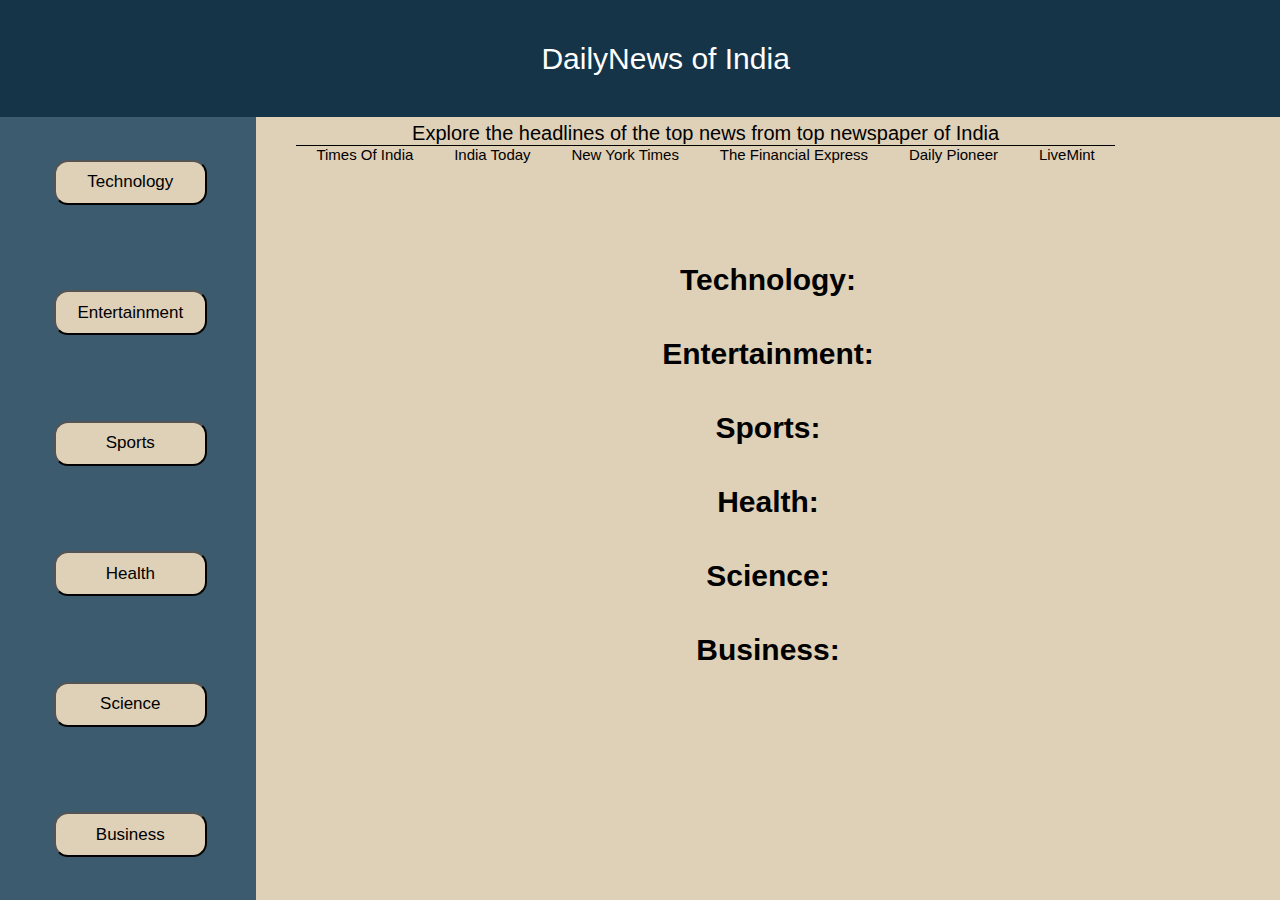
<file: Minor_Project/NewPaper Website/index.html>
<!DOCTYPE html>
<html lang="en">
<head>
    <meta charset="UTF-8">
    <meta name="viewport" content="width=device-width, initial-scale=1.0">
    <title>NewsPaper Website</title>
    <link rel="stylesheet" href="./index.css">
    <link rel="stylesheet" href="https://cdnjs.cloudflare.com/ajax/libs/font-awesome/6.5.2/css/all.min.css" integrity="sha512-SnH5WK+bZxgPHs44uWIX+LLJAJ9/2PkPKZ5QiAj6Ta86w+fsb2TkcmfRyVX3pBnMFcV7oQPJkl9QevSCWr3W6A==" crossorigin="anonymous" referrerpolicy="no-referrer" />
</head>
<body>
    <header>
        <section class="logo_section">
            <i class="fa-solid fa-hand-fist"></i>
        </section>
        <section class="title_section">
            <h1>DailyNews of India</h1>
        </section>
    </header>
    <section id="main_container">
        <aside>
            <a href="#technology"><button>Technology</button></a>
            <a href="#entertainment"><button>Entertainment</button></a>
            <a href="#sports"><button>Sports</button></a>
            <a href="#health"><button>Health</button></a>
            <a href="#science"><button>Science</button></a>
            <a href="#business"><button>Business</button></a>
        </aside>
        <section id="display_container">
            <div>
                <h4 id="head">Explore the headlines of the top news from top newspaper of India</h4>
                <ul>
                    <li>Times Of India</li>
                    <li>India Today</li>
                    <li>New York Times</li>
                    <li>The Financial Express</li>
                    <li>Daily Pioneer</li>
                    <li>LiveMint</li>
                </ul>
            </div>
            <section id="headlines"></section>
            <section id="technology" class="styles">
                <h1 id = topic>Technology:</h1>
            </section>
            <section id="entertainment" class="styles">
                <h1 id = topic>Entertainment:</h1>
            </section>
            <section id="sports" class="styles">
                <h1 id = topic>Sports: </h1>
            </section>
            <section id="health" class="styles">
                <h1 id = topic>Health:</h1>
            </section>
            <section id="science" class="styles">
                <h1 id = topic>Science:</h1>
            </section>
            <section id="business" class="styles">
                <h1 id = topic>Business:</h1>
            </section>
        </section>
    </section>
    <script src="./index.js"></script>
</body>
</html>
</file>
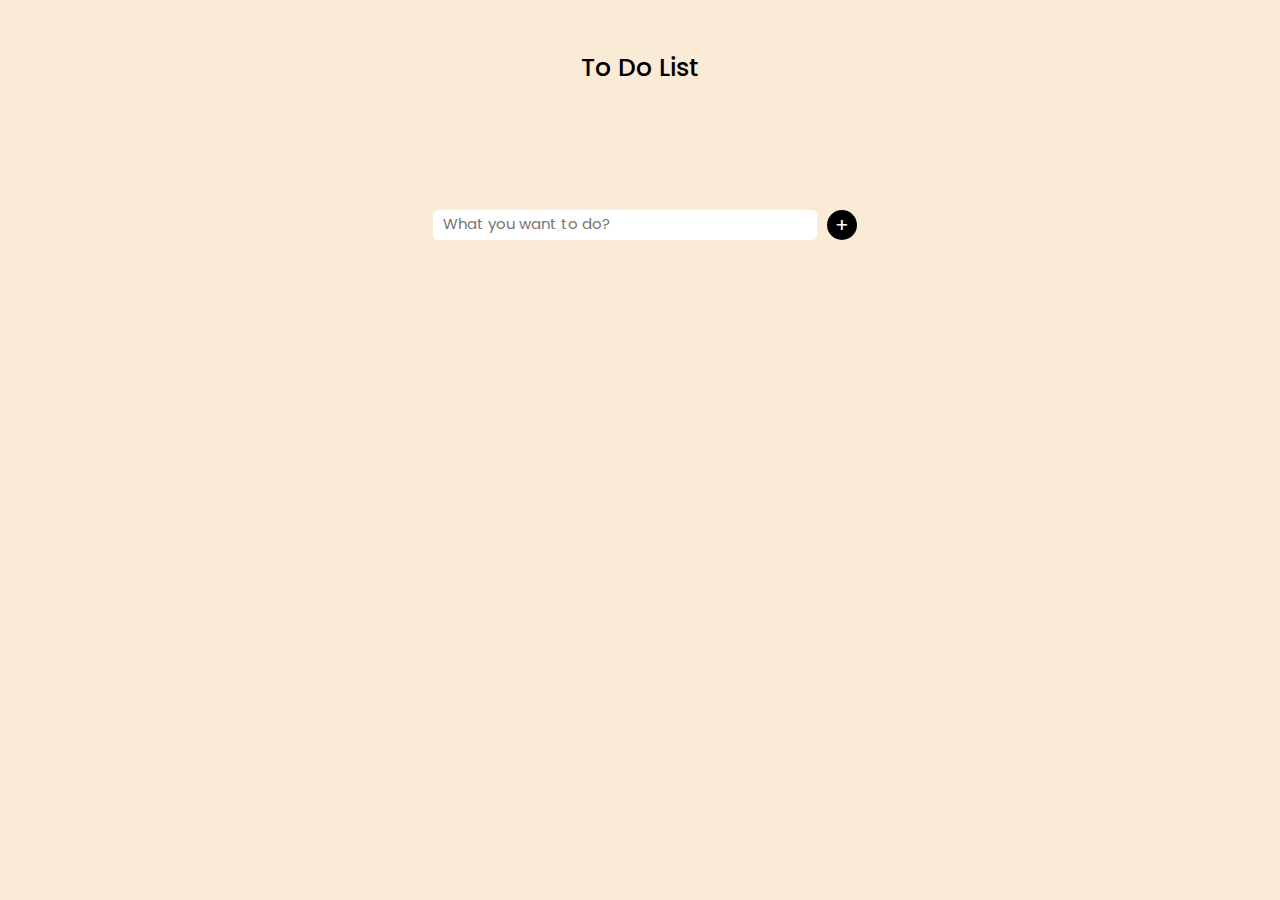
<file: Minor_Project/T0_Do-List/index.html>
<!DOCTYPE html>
<html lang="en">
<head>
    <meta charset="UTF-8">
    <meta name="viewport" content="width=device-width, initial-scale=1.0">
    <title>To Do List</title>
    <link rel="stylesheet" href="./index.css" >
    <link rel="stylesheet" href="https://cdnjs.cloudflare.com/ajax/libs/font-awesome/6.5.2/css/all.min.css" integrity="sha512-SnH5WK+bZxgPHs44uWIX+LLJAJ9/2PkPKZ5QiAj6Ta86w+fsb2TkcmfRyVX3pBnMFcV7oQPJkl9QevSCWr3W6A==" crossorigin="anonymous" referrerpolicy="no-referrer" />

</head>
<body>
    <header>
        <h1 id="heading">To Do List</h1>
    </header>
    <form action="">
       <input type="text" id = "text" value="" placeholder="What you want to do?">
        <button id = "submit">+</button>
        
    </form>
    <section id="last-cont">

    </section>
    <script src ="./index.js"></script>  
</body>
</html>
</file>
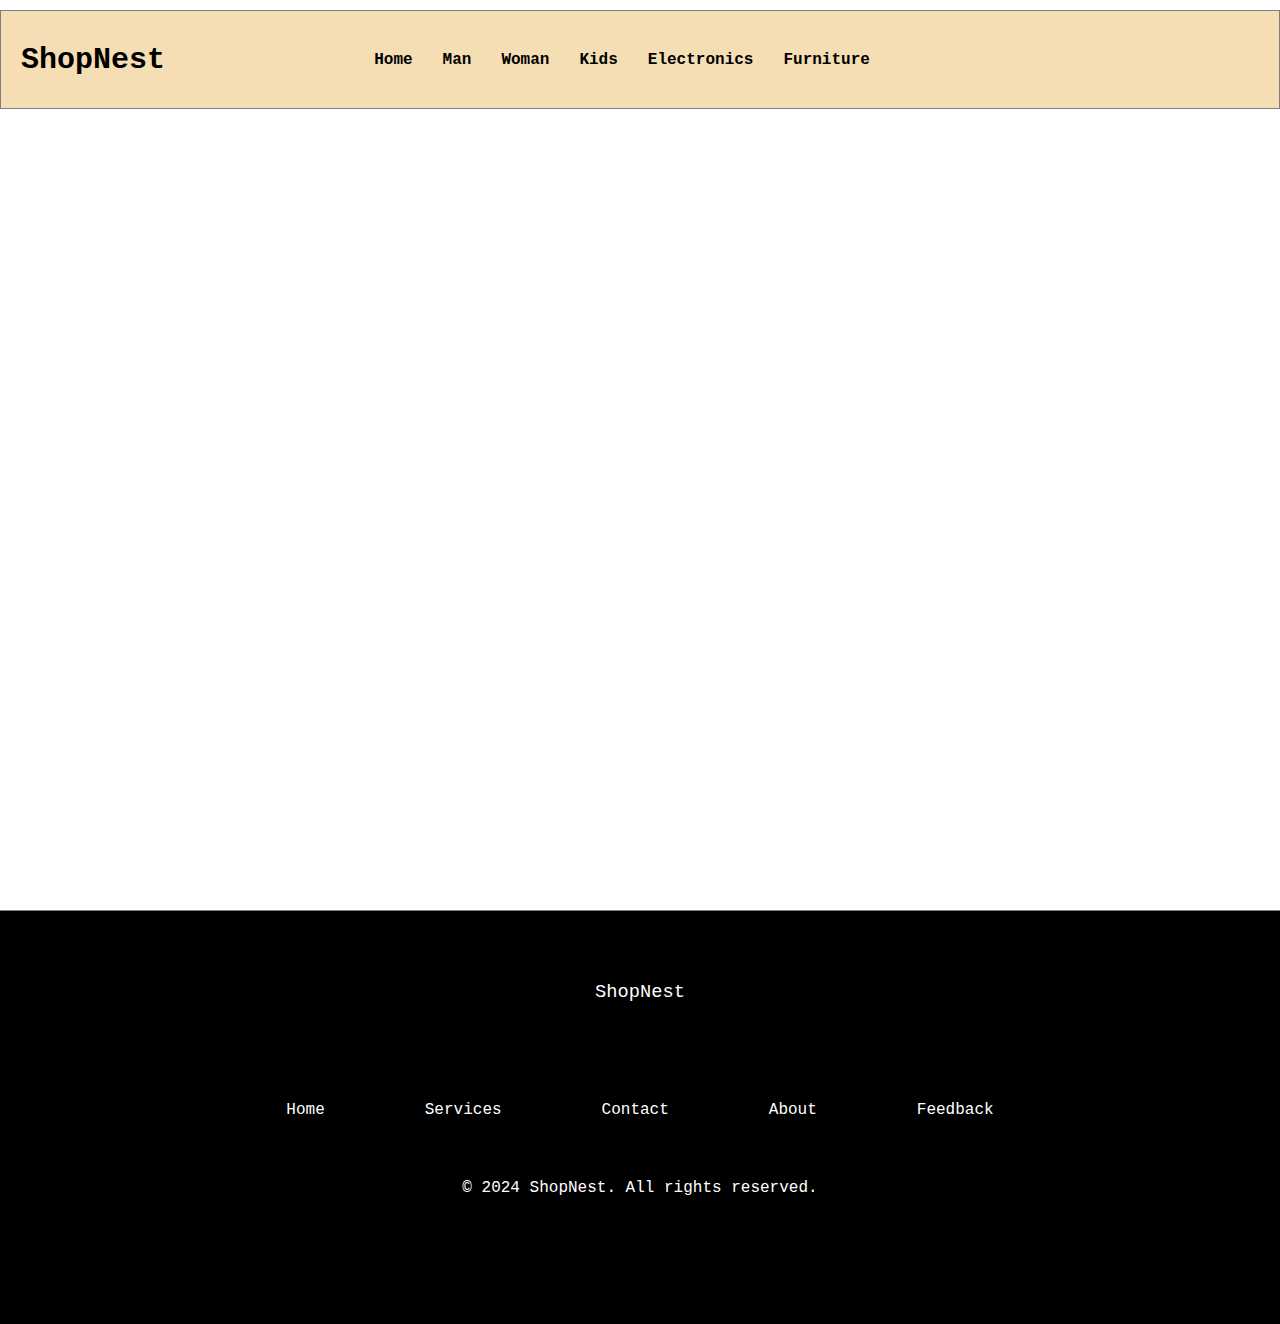
<file: Major_project/E-commerce/CartPage/cart.html>
<!DOCTYPE html>
<html lang="en">
<head>
    <meta charset="UTF-8">
    <meta name="viewport" content="width=device-width, initial-scale=1.0">
    <link rel="stylesheet" href="https://cdnjs.cloudflare.com/ajax/libs/font-awesome/6.5.2/css/all.min.css" integrity="sha512-SnH5WK+bZxgPHs44uWIX+LLJAJ9/2PkPKZ5QiAj6Ta86w+fsb2TkcmfRyVX3pBnMFcV7oQPJkl9QevSCWr3W6A==" crossorigin="anonymous" referrerpolicy="no-referrer" />
    <title>ShopNest</title>
    <link rel="stylesheet" href="../Home_Page/home.css">
</head>
<body>
    <nav>
        <h1>ShopNest</h1>
        <ul>
            <li><a href="../Home_Page/home.html">Home</a></li>
            <li><a href="#">Man</a></li>
            <li><a href="#">Woman</a></li>
            <li><a href="#">Kids</a></li>
            <li><a href="#">Electronics</a></li>
            <li><a href="#">Furniture</a></li>
        </ul>
        <div class="icons">
            <a href="../WIshlist/wishlist.html"><i class="fa-solid fa-heart" id="icon1"></i></a>
           <a href="../CartPage/cart.html"><i class="fa-solid fa-cart-shopping" id="icon" ></i></a> 
            <a href=""><i class="fa-solid fa-user" id="prfl"></i></a>
        </div>
    </nav>
    <section id ="main-block"></section>

    <footer>
        <div class="footer-content">
            <h3>ShopNest</h3>
            <div class="social-icons">
                <a href="#"><i class="fab fa-facebook-f"></i></a>
                <a href="#"><i class="fab fa-twitter"></i></a>
                <a href="#"><i class="fab fa-instagram"></i></a>
                <a href="#"><i class="fab fa-linkedin-in"></i></a>
            </div>

            <ul>
                <li><a href="../Home_Page/home.html">Home</a></li>
                <li><a href="#">Services</a></li>
                <li><a href="#">Contact</a></li>
                <li><a href="#">About</a></li>
                <li><a href="#">Feedback</a></li>
            </ul>
            <p>&copy; 2024 ShopNest. All rights reserved.</p>
        </div>
    </footer>

    <script src="./cart.js"></script>
</body>
</html>
</file>
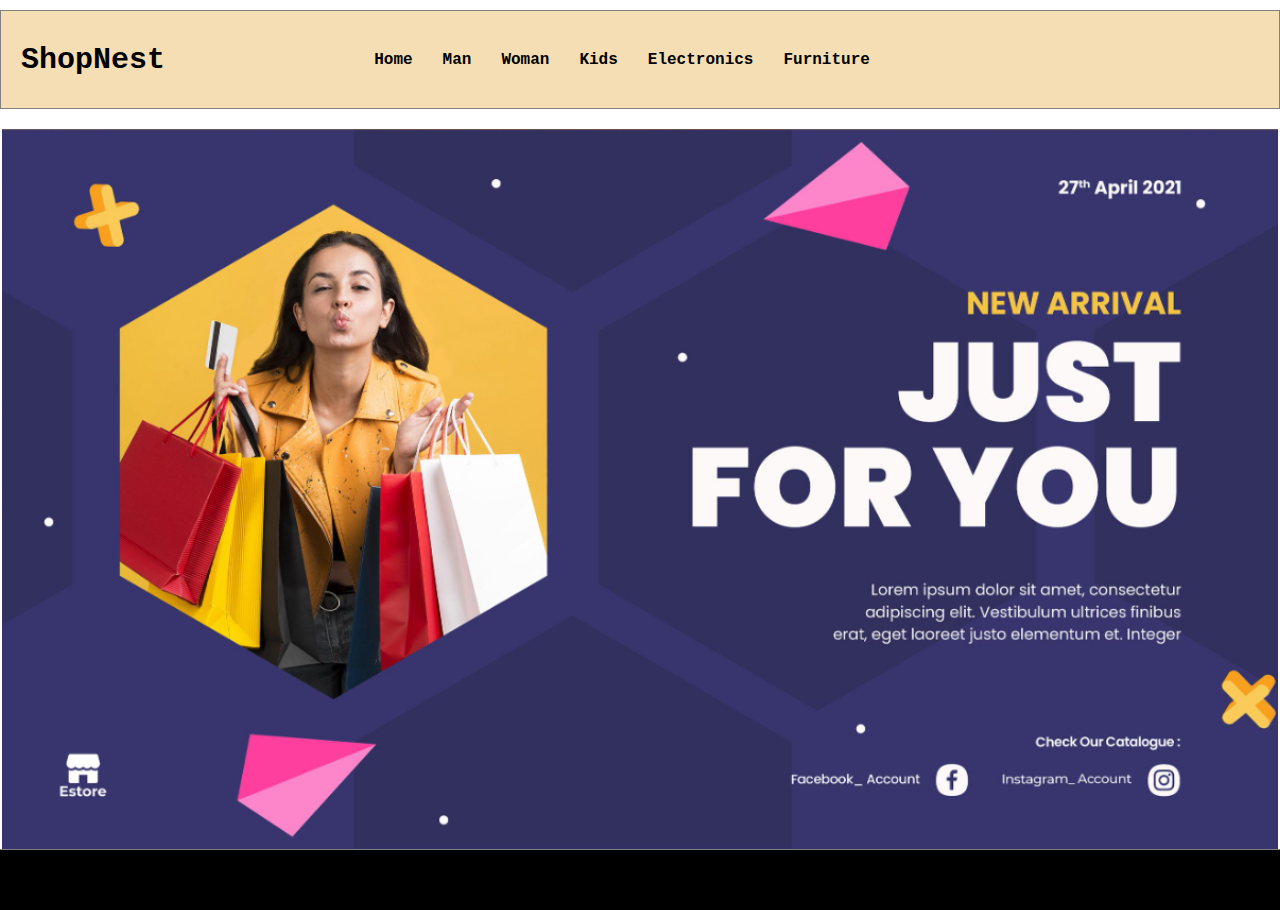
<file: Major_project/E-commerce/Home_Page/home.html>
<!DOCTYPE html>
<html lang="en">
<head>
    <meta charset="UTF-8">
    <meta name="viewport" content="width=device-width, initial-scale=1.0">
    <link rel="stylesheet" href="https://cdnjs.cloudflare.com/ajax/libs/font-awesome/6.5.2/css/all.min.css" integrity="sha512-SnH5WK+bZxgPHs44uWIX+LLJAJ9/2PkPKZ5QiAj6Ta86w+fsb2TkcmfRyVX3pBnMFcV7oQPJkl9QevSCWr3W6A==" crossorigin="anonymous" referrerpolicy="no-referrer" />
    <title>ShopNest</title>
    <link rel="stylesheet" href="./home.css">
</head>
<body>
    <nav>
        <h1>ShopNest</h1>
        <ul>
            <li><a href="../Home_Page/home.html">Home</a></li>
            <li><a href="#">Man</a></li>
            <li><a href="#">Woman</a></li>
            <li><a href="#">Kids</a></li>
            <li><a href="#">Electronics</a></li>
            <li><a href="#">Furniture</a></li>
        </ul>
        <div class="icons">
            <a href="../WIshlist/wishlist.html"><i class="fa-solid fa-heart" id="icon1"></i></a>
           <a href="../CartPage/cart.html"><i class="fa-solid fa-cart-shopping" id="icon" ></i></a> 
            <a href=""><i class="fa-solid fa-user" id="prfl"></i></a>
        </div>
        <section id="profile-block">
            <p id="close">X</p>
            <div>Hello User</div>
            <div><button id="logout">Log Out</button></div>
        </section>
    </nav>
   <section>
    <section class="ad-section">
        <img src="./add.png" alt="Ad image" id="ad-image">
    </section>
    <section id="main-block"></section>
    <section id="popup"></section>
    <footer>
        <div class="footer-content">
            <h3>ShopNest</h3>
            <div class="social-icons">
                <a href="#"><i class="fab fa-facebook-f"></i></a>
                <a href="#"><i class="fab fa-twitter"></i></a>
                <a href="#"><i class="fab fa-instagram"></i></a>
                <a href="#"><i class="fab fa-linkedin-in"></i></a>
            </div>

            <ul>
                <li><a href="../Home_Page/home.html">Home</a></li>
                <li><a href="#">Services</a></li>
                <li><a href="#">Contact</a></li>
                <li><a href="#">About</a></li>
                <li><a href="#">Feedback</a></li>
            </ul>
            <p>&copy; 2024 ShopNest. All rights reserved.</p>
        </div>
    </footer>
   </section>

    <script src="./home.js"></script>
</body>
</html>
</file>
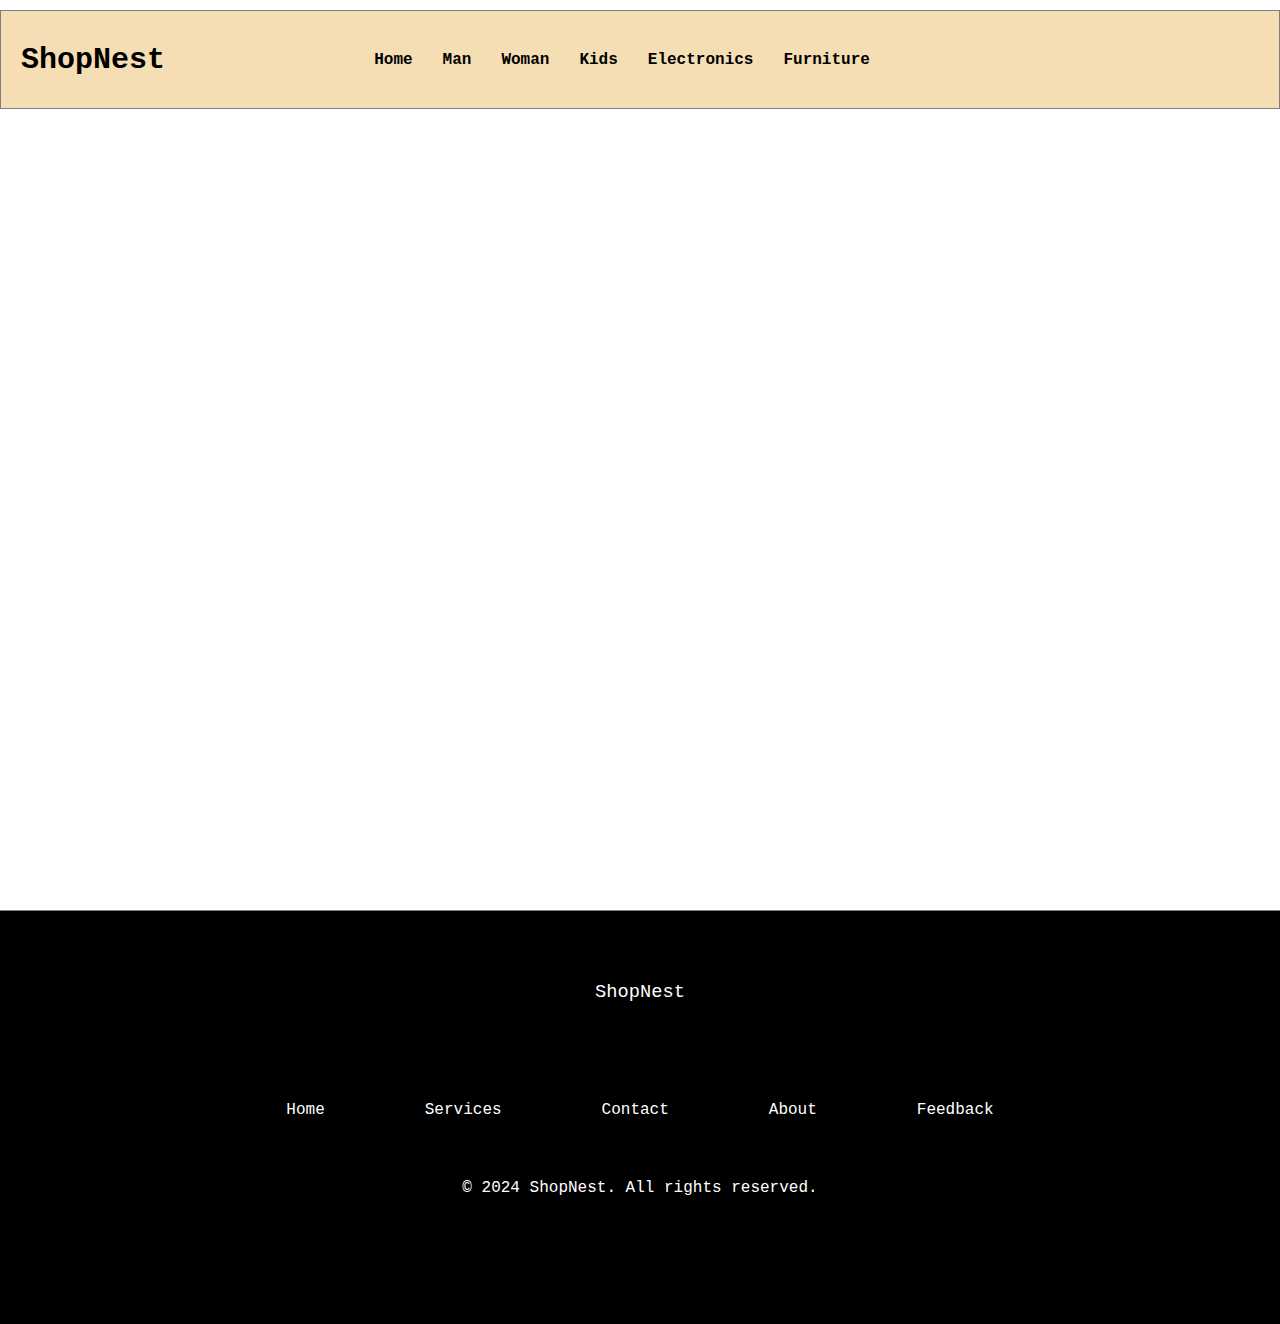
<file: Major_project/E-commerce/WIshlist/wishlist.html>
<!DOCTYPE html>
<html lang="en">
<head>
    <meta charset="UTF-8">
    <meta name="viewport" content="width=device-width, initial-scale=1.0">
    <link rel="stylesheet" href="https://cdnjs.cloudflare.com/ajax/libs/font-awesome/6.5.2/css/all.min.css" integrity="sha512-SnH5WK+bZxgPHs44uWIX+LLJAJ9/2PkPKZ5QiAj6Ta86w+fsb2TkcmfRyVX3pBnMFcV7oQPJkl9QevSCWr3W6A==" crossorigin="anonymous" referrerpolicy="no-referrer" />
    <title>ShopNest</title>
    <link rel="stylesheet" href="../Home_Page/home.css">
</head>
<body>
    <nav>
        <h1>ShopNest</h1>
        <ul>
            <li><a href="../Home_Page/home.html">Home</a></li>
            <li><a href="#">Man</a></li>
            <li><a href="#">Woman</a></li>
            <li><a href="#">Kids</a></li>
            <li><a href="#">Electronics</a></li>
            <li><a href="#">Furniture</a></li>
        </ul>
        <div class="icons">
            <a href="../WIshlist/wishlist.html"><i class="fa-solid fa-heart" id="icon1"></i></a>
           <a href="../CartPage/cart.html"><i class="fa-solid fa-cart-shopping" id="icon" ></i></a> 
            <a href=""><i class="fa-solid fa-user" id="prfl"></i></a>
        </div>
    </nav>
    <section id ="main-block"></section>

    <footer>
        <div class="footer-content">
            <h3>ShopNest</h3>
            <div class="social-icons">
                <a href="#"><i class="fab fa-facebook-f"></i></a>
                <a href="#"><i class="fab fa-twitter"></i></a>
                <a href="#"><i class="fab fa-instagram"></i></a>
                <a href="#"><i class="fab fa-linkedin-in"></i></a>
            </div>

            <ul>
                <li><a href="../Home_Page/home.html">Home</a></li>
                <li><a href="#">Services</a></li>
                <li><a href="#">Contact</a></li>
                <li><a href="#">About</a></li>
                <li><a href="#">Feedback</a></li>
            </ul>
            <p>&copy; 2024 ShopNest. All rights reserved.</p>
        </div>
    </footer>

    <script src="./wishlist.js"></script>
</body>
</html>
</file>
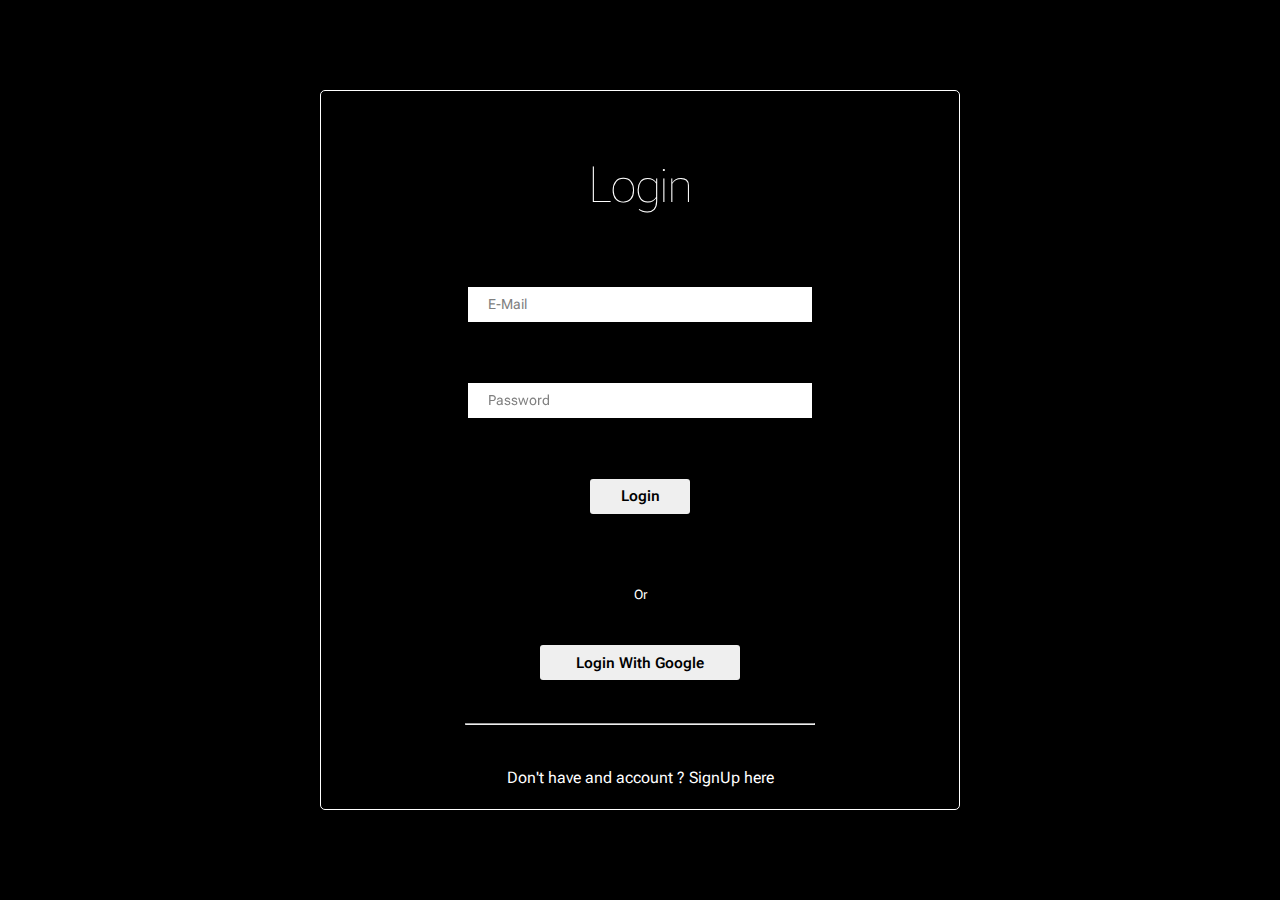
<file: Major_project/Music-Player/Signup-Login/login.html>
<!DOCTYPE html>
<html lang="en">
<head>
    <meta charset="UTF-8">
    <meta name="viewport" content="width=device-width, initial-scale=1.0">
    <title>SonicFlow</title>
    <link rel="stylesheet" href="./signup.css">
    <link rel="shortcut icon" href="../favicon_io/favicon-32x32.png" type="image/x-icon">  
    <link rel="stylesheet" href="https://cdnjs.cloudflare.com/ajax/libs/font-awesome/6.5.2/css/all.min.css" integrity="sha512-SnH5WK+bZxgPHs44uWIX+LLJAJ9/2PkPKZ5QiAj6Ta86w+fsb2TkcmfRyVX3pBnMFcV7oQPJkl9QevSCWr3W6A==" crossorigin="anonymous" referrerpolicy="no-referrer" />
</head>
<body>
    <section>
        <i class="fa-brands fa-soundcloud"></i>
        <h1>Login</h1>
        <form action="">
           <input type="email" placeholder="E-Mail" id = "email" value="">
            <input type="password" placeholder="Password" id ="password" value="">
            <button id = "login">Login</button>
        </form>
        <small>Or</small>
        <button>Login With Google</button>
        <hr>
        <b>Don't have and account ? <a href="./signup.html"> SignUp here</a></b>
    </section>
    <script src="./login.js"></script>
</body>
</html>
</file>
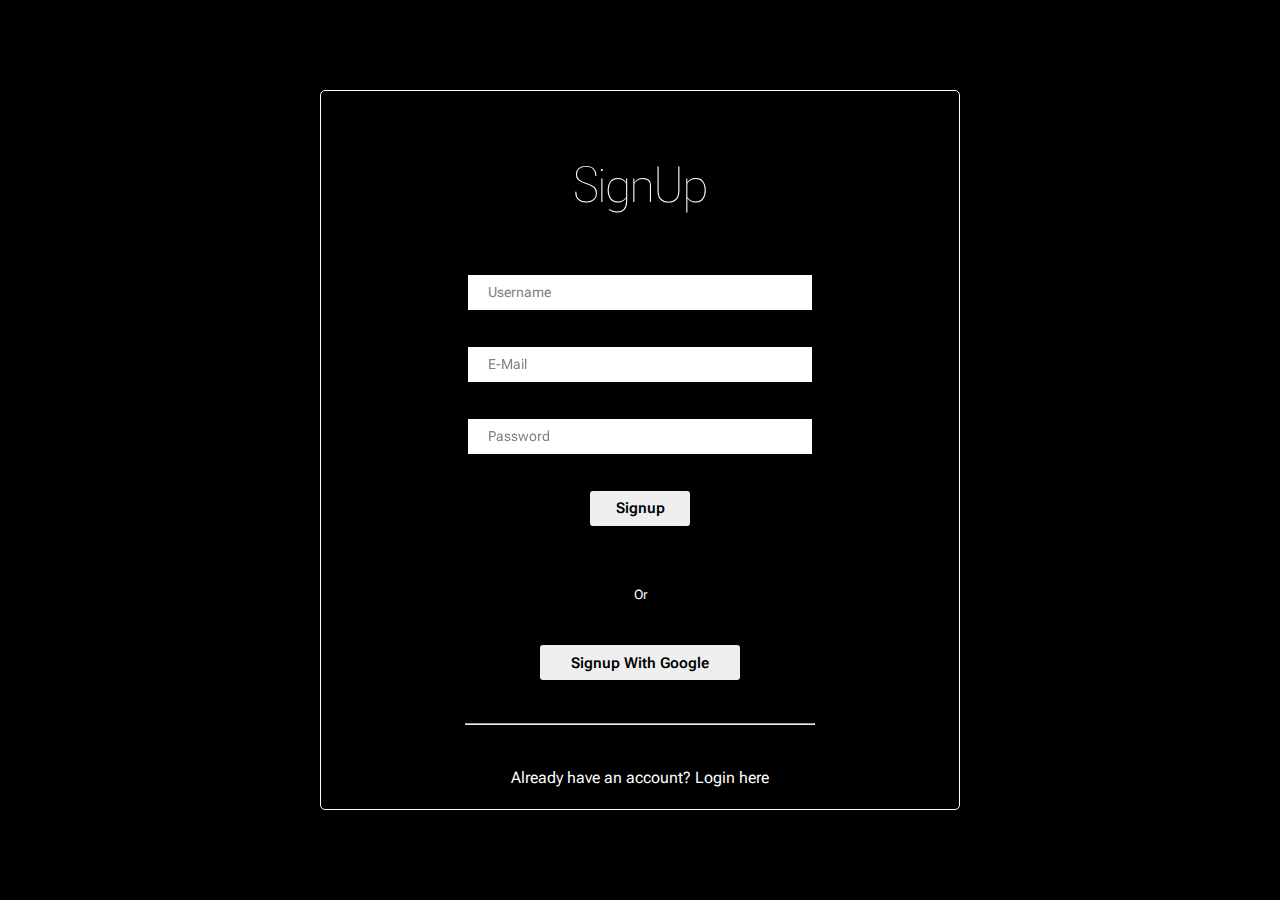
<file: Major_project/Music-Player/Signup-Login/signup.html>
<!DOCTYPE html>
<html lang="en">
<head>
    <meta charset="UTF-8">
    <meta name="viewport" content="width=device-width, initial-scale=1.0">
    <title>SonicFlow</title>
    <link rel="stylesheet" href="./signup.css">
    <link rel="shortcut icon" href="../favicon_io/favicon-32x32.png" type="image/x-icon">  
    <link rel="stylesheet" href="https://cdnjs.cloudflare.com/ajax/libs/font-awesome/6.5.2/css/all.min.css" integrity="sha512-SnH5WK+bZxgPHs44uWIX+LLJAJ9/2PkPKZ5QiAj6Ta86w+fsb2TkcmfRyVX3pBnMFcV7oQPJkl9QevSCWr3W6A==" crossorigin="anonymous" referrerpolicy="no-referrer" />
</head>
<body>
    <section>
        <i class="fa-brands fa-soundcloud"></i>
        <h1>SignUp</h1>
        <form action="">
            <input type="text" placeholder="Username" id="username">
            <input type="email" placeholder="E-Mail" id="email">
            <input type="password" placeholder="Password" id="password">
            <button id="signup">Signup</button>
        </form>
        <small>Or</small>
        <button>Signup With Google</button>
        <hr>
        <b>Already have an account? <a href="./login.html">Login here</a></b>
    </section>
    <script src="./signup.js"></script>
</body>
</html>
</file>
<file: Minor_Project/NewPaper Website/index.css>
* {
    margin: 0;
    padding: 0;
    box-sizing: border-box;
    font-family: Arial, Helvetica, sans-serif;
}
body {
    height: 100vh;
    width: 100vw;
    
}
header {
    height: 13vh;
    width: 100vw;
    background-color:#153448;
    display: flex;
}
#main_container {
    height: 87vh;
    width: 100%;
    display: flex;
    background-color: #DFD0B8;
}
aside {
    height: 87vh;
    width: 20%;
    display: flex;
    flex-direction: column;
    align-items: center;
    justify-content: space-around;   
    background-color: #3C5B6F;
}

aside > a > button {
    width: 12vw;
    height: 45px;
    font-size: 17px;
    margin-left: 1.5%;
    background-color: #DFD0B8;
    color: black;
    border-radius: 14px;
    border: 2px solid 3C5B6F;
    transition: 300ms;
}

aside > a > button:hover {
    background-color: #153448;
    color: white;
    cursor: pointer;
}

#display_container {
    height: 87vh;
    width: 80%;
    overflow: auto;
}
#branch_info {
    height: 15vh;
    width: 100%;
    overflow: auto;
}

section > section > div:last-child {
    width: 100%;
}

.logo_section {
    width: 20%;
    height: 100%;
    display: flex;
    justify-content: center;
    align-items: center;
}

.logo_section > i {
    color: white;
    font-size: 27px;
}
.title_section {
    width: 80%;
    height: 100%;
    display: flex;
    align-items: center;
    justify-content: center;
}
.title_section > h1 {
    color: white;
    font-size: 30px;
    font-weight: 300;
    padding-right: 20%;
}

#head {
    height: 50%;
    width: 80%;
    font-size: 20px;
    font-weight: 300;
    border-bottom: 1px solid;
    text-align: center;
    margin-top: 5px;
    margin-left: 40px;
}

ul {
    width: 80%;
    height: 50%;
    list-style: none;
    display: flex;
    font-size: 15px;
    align-items: center;
    justify-content: space-around;
    margin-left: 40px;
}


#headlines {
    width: 100%;
    display: flex;
    flex-wrap: wrap;
    gap: 20px;
    padding: 20px;
    margin-top: 40px;
    margin-left: 4%;
}

#headlines > div {
    width: 40%;
    background-size: 100%;
    background-position: center;
    padding: 20px;
    color: white;
    display: flex;
    align-items: center;
    border-radius: 10px;
    position: relative;
    height: 30vh; 
}

#headlines > div::before {
    content: "";
    position: absolute;
    top: 0;
    left: 0;
    width: 100%;
    height: 100%;
    background: rgba(11, 11, 11, 0.5);
    border-radius: 10px;
    z-index: 0;
}

#headlines > div > h2 {
    position: relative;
    z-index: 1;
    margin: 0;
    font-size: 18px;
}



.styles {
    width: 100%;
    display: flex;
    background-position: center;
    flex-direction: column;
    align-items: center;
    padding: 20px;
}

.styles > h1{
    font-size: 30px;
}

.styles > div {
    width: 85%;
    max-width: 900px;
    height: 25%; 
    box-shadow: 0px 0px 10px lightgray;
    background-color: #948979;
    
    margin: 20px 0;
    padding: 20px;
    display: flex;
    flex-direction: column;
    align-items: center;
    justify-content: space-around;
    border-radius: 10px; 
}

.styles > div > h3 {
    font-size: 18px;
    font-weight: 600;
    text-align: center;
    margin-bottom: 20px; 
    color: wheat; 
}

.styles > div > img {
    width: 100%;
    height: 60%;
    object-fit: cover; /* Ensure the image covers the area without stretching */
    margin-bottom: 15px; 
    border-radius: 10px; 
}

.styles > div > p {
    font-size: 14px;
    text-align: center;
    color: wheat;  
    margin-bottom: 20px; 
    line-height: 1.4; 
}

.styles > div > a > button {
    font-size: 14px;
    padding: 10px 20px;
    color: white;
    background-color: #3C5B6F;
    border: none;
    border-radius: 5px;
    cursor: pointer;
    transition: background-color 0.3s;
}
</file>
<file: Minor_Project/T0_Do-List/index.css>
/*index.css*/
@import url('https://fonts.googleapis.com/css2?family=Poppins:ital,wght@0,100;0,200;0,300;0,400;0,500;0,600;0,700;0,800;0,900;1,100;1,200;1,300;1,400;1,500;1,600;1,700;1,800;1,900&display=swap');



*{
    margin: 0;
    padding: 0;
    box-sizing: border-box;
    font-family: "Poppins", sans-serif;
    font-weight: 100;
}

body{
    background-color:antiquewhite;
    height: 100vh;
    width: 100vw;
}
header{
    height: 15vh;
    width: 100vw;
    display: flex;
    align-items: center;
    justify-content: center;

}

header>h1{
    font-weight: 500;
    font-size: 25px;
}
form{
    height: 20vh;
    width: 100%;
    display: flex;
    align-items: center;
    justify-content: center;
    
}

form>input{
    height: 30px;
    width: 30%;
    margin: 10px;
    border-radius: 5px;
    border: none ;
    padding-left: 10px;
}


form>::placeholder{
    font-size: 15px;
    font-weight: 400;

}

form>input:focus{
    outline: none ;
    font-size: 16px;
    font-weight: 500;
}

form>button{
    width: 30px;
    height: 30px;
    border-radius: 100%;
    border: none ;
    background-color: black;
    color: white ;
    font-size: 20px;
    font-weight: 400;
}

#last-cont{
    width: 100vw;
    height: 65vh;
    display: flex;
    flex-direction: column;
    align-items: center;
}

#last-cont>div{
    height: 40px;
    width:38%;
    border-bottom: 1px solid black;
    margin: 10px;
    display: flex;
    align-items: center;
    justify-content: space-between;
    padding: 12px;
    

}

#last-cont>div>p{
    font-weight: 400;
    font-size: 15px;
   
}


#last-cont>div>div{
    width: 20%;
    display: flex;
    align-items: center;
    justify-content: space-around;
    font-size: 15px;

}
</file>
<file: Major_project/E-commerce/Home_Page/home.css>
* {
    margin: 0;
    padding: 0;
    font-family: 'Courier New', Courier, monospace;
    box-sizing: border-box;
}

body {
    height: 100vh;
    width: 100vw;
    overflow: hidden;
}

body > section {
    height: calc(100vh - 11vh);
    width: 100%;
    overflow: auto;
}

nav {
    height: 11vh;
    min-height: 60px;
    width: 100%;
    display: flex;
    margin-top: 10px;
    background-color: wheat;
    border: 0.5px solid gray;
    align-items: center;
    justify-content: space-between;
    padding: 10px 20px;
    position: sticky;
    top: 0;
    z-index: 1;
}

nav > h1 {
    font-size: 30px;
    font-weight: 900;
}

ul {
    display: flex;
    list-style: none;
    padding: 0;
}

ul li {
    margin: 0 15px;
}

nav a {
    color: black;
    text-decoration: none;
    font-weight: 600;
}

.icons {
    display: flex;
    align-items: center;
}

.icons i {
    font-size: 20px;
    color: black;
    margin-left: 20px;
}

#icon1:hover {
    color: pink;
}

.ad-section {
    height: 80vh;
    width: 100%;
    margin-top: 20px;
    display: flex;
    align-items: center;
    justify-content: center;
}

#ad-image {
    height: 100%;
    max-width: 100%;
    object-fit: contain;
}

#main-block {
    width: 100%;
    display: flex;
    flex-wrap: wrap;
    justify-content: space-around;
}

#main-block > div {
    width: 27%;
    height: 470px;
    box-shadow: 0px 0px 2px lightgray;
    margin: 8px;
    display: flex;
    align-items: center;
    justify-content: space-around;
    flex-direction: column;
    padding: 15px;
}

#main-block > div > img {
    height: 40%;
    width: 40%;
}

#main-block > div > h2 {
    text-align: center;
    font-size: 18px;
    font-weight: 400;
}

#main-block > div > div > button {
    width: 90px;
    height: 40px;
    background-color: black;
    color: white;
    border: none;
    border-radius: 4px;
    font-size: 14px;
    font-weight: 400;
    transition: 300ms all;
}

#main-block > div > div > button:hover {
    background-color: transparent;
    color: black;
    border: 1px solid;
}

footer {
    width: 100%;
    height: 46vh;
    background-color: black;
    color: white;
    border-top: 0.5px solid gray;
    padding: 50px 0;
    text-align: center;
}

.footer-content {
    display: flex;
    flex-direction: column;
    align-items: center;
    padding: 20px;
}

.footer-content h3 {
    margin-bottom: 40px;
    font-weight: 200;
}

.footer-content ul {
    list-style: none;
    display: flex;
    gap: 20px;
    margin-bottom: 20px;
    padding: 20px;
}

.footer-content ul li {
    padding: 20px;
    margin: 0;
}

.footer-content ul li a {
    color: white;
    text-decoration: none;
    padding: 20px;
}

i {
    color: white;
    padding-inline: 20px;
}

#popup {
    position: fixed;
    top: 0;
    left: 0;
    width: 100vw;
    height: 100vh;
    background-color: rgba(0, 0, 0, 0.5);
    display: none;
    
    z-index: 2;
    
}

.popupactive {
    display: flex;
    justify-content: center;
    align-items: center;
}

.popup {
    width: 50%;
    height: 90%;
    background-color: white;
    display: flex;
    flex-direction: column;
    align-items: center;
    justify-content: space-around;
    border-radius: 10px;
    padding: 20px;
}

.popup > img {
    width: 20%;
    height: 200px;
}

.popup > h2, .popup > p, .popup > b {
    text-align: center;
    font-weight: 700;
    line-height: 1.5em;
}

.popup > button {
    width: 20%;
    height: 40px;
    background-color: black;
    color: white;
    border: none;
    border-radius: 4px;
    font-size: 14px;
    font-weight: 400;
    transition: 300ms all;
}

.popup > button:hover {
    background-color: transparent;
    color: black;
    border: 1px solid;
}

#profile-block{
    width: 200px;
    height: 200px;
    display: none;
    position: fixed;
    top: 11vh;
    right: 0;
    background-color: rgb(202, 202, 202);
    align-items: center;
    justify-content: space-around;
    flex-direction: column;
}
#profile-block>div{
    font-weight: 400;
    font-size: 20px;
}
#profile-block>div>button{
    width: 100px;
    height: 40px;
    background-color: black;
    color: white;
    border: none;
    border-radius: 4px;
    font-size: 14px;
    font-weight: 400;
    transition: 300ms all;
}

#profile-block>div>button:hover {
    background-color: transparent;
    color: black;
    border: 1px solid;
}
#close{
    width: 19px;
    height: 20px;
    color: white;
    padding: 2px;
    font-size: 22px;
    border-radius: 100%;
    background-color: black;
    font-weight: 400;
    position: relative;
    left: 70px;

}

#close:hover{
    background-color: white !important;
    color: black !important;
    cursor: pointer;
}
</file>
<file: Major_project/Music-Player/Signup-Login/signup.css>
@import url('https://fonts.googleapis.com/css2?family=Righteous&family=Roboto+Flex:opsz,wght@8..144,100..1000&display=swap');

*{
    margin: 0;
    padding: 0;
    box-sizing: border-box;
    font-family: "Roboto Flex", sans-serif;
}

body {
    height: 100vh;
    width: 100vw;
    display: flex;
    align-items: center;
    justify-content: center;
    background-color: black;
    color: white;
    
}

body>section{
    height: 80%;
    width: 50%;
    display: flex;
    align-items: center ;
    justify-content: space-around;
    flex-direction: column;
    border: 1px solid;
    border-radius: 5px;
}

body>section>i{
    font-size: 50px;
}

body>section>h1{
    font-size: 50px;
    font-weight: 100;
}
body>section>form{
    width: 90%;
    height: 40%;
    display: flex;
    flex-direction: column;
    align-items: center;
    justify-content: space-around;
    backdrop-filter: blur();
}


body>section>form>input{
    width: 60%;
    height: 35px;
    padding-left: 20px;
    border: none;
}

body>section>form>input::placeholder{
    font-size: 14px;
    color: grey;
}
button{
    width: 100px;
    height: 35px;
    border: none;
    border-radius: 3px;
    font-size: 15px;
    font-weight: 600;
    transition: all 300ms;
}

button:hover{
    background-color: transparent;
    color: white;
    border: 1px solid;
}
body>section>small>{
    font-weight: 300;
    font-size: 20px;
}

body>section>button{
    width: 200px;
}

body>section>hr{
    width: 350px;
}
body>section>b{
    font-weight: 400;
}

body>section>b>a{
    color: white;
    text-decoration: none;
}
</file>
